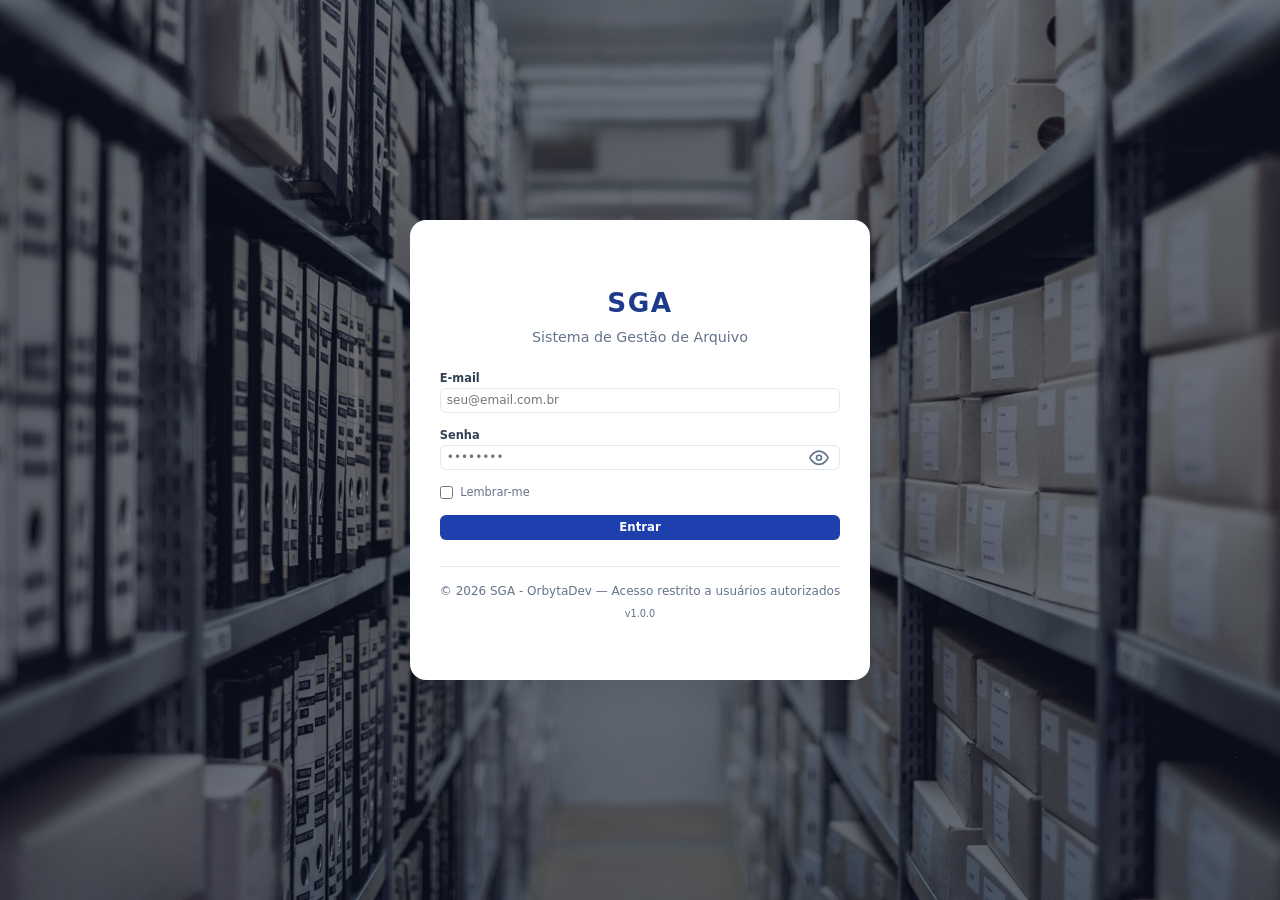
<file: index.html>
<!DOCTYPE html>
<html lang="pt-BR">
<head>
  <meta charset="UTF-8">
  <meta name="viewport" content="width=device-width, initial-scale=1.0">
  <meta name="description" content="SGA - Sistema de Gestão de Arquivo - Acesso restrito">
  <meta http-equiv="Content-Security-Policy" content="default-src 'self'; script-src 'self'; style-src 'self' 'unsafe-inline'; img-src 'self' data:; font-src 'self'; connect-src 'self' https://*.supabase.co; object-src 'none'; base-uri 'self'; form-action 'self'">
  <title>SGA | Login</title>
  <link rel="stylesheet" href="assets/css/styles.css?v=20261106.4">
</head>
<body class="login-page">

  <main class="login-container" role="main">
    <div class="login-card">

      <header class="login-header">
        <h1>SGA</h1>
        <p>Sistema de Gestão de Arquivo</p>
      </header>

      <form id="form-login" class="login-form" novalidate>
        <div class="form-group">
          <label for="login-email">E-mail</label>
          <input
            type="email"
            id="login-email"
            name="email"
            placeholder="seu@email.com.br"
            autocomplete="email"
            required
            maxlength="120"
          >
          <span class="field-error" id="error-email" role="alert"></span>
        </div>

        <div class="form-group">
          <label for="login-password">Senha</label>
          <div class="input-password">
            <input
              type="password"
              id="login-password"
              name="password"
              placeholder="••••••••"
              autocomplete="current-password"
              required
              minlength="6"
              maxlength="72"
            >
            <button type="button" class="btn-eye" id="btn-toggle-pass" aria-label="Mostrar senha" tabindex="-1">
              <svg class="eye-open" viewBox="0 0 24 24" fill="none" stroke="currentColor" stroke-width="2">
                <path d="M1 12s4-8 11-8 11 8 11 8-4 8-11 8S1 12 1 12z"/>
                <circle cx="12" cy="12" r="3"/>
              </svg>
              <svg class="eye-closed" viewBox="0 0 24 24" fill="none" stroke="currentColor" stroke-width="2" style="display:none">
                <path d="M17.94 17.94A10.07 10.07 0 0 1 12 20c-7 0-11-8-11-8a18.45 18.45 0 0 1 5.06-5.94M9.9 4.24A9.12 9.12 0 0 1 12 4c7 0 11 8 11 8a18.5 18.5 0 0 1-2.16 3.19m-6.72-1.07a3 3 0 1 1-4.24-4.24"/>
                <line x1="1" y1="1" x2="23" y2="23"/>
              </svg>
            </button>
          </div>
          <span class="field-error" id="error-password" role="alert"></span>
        </div>

        <div class="form-group">
          <label class="checkbox-label">
            <input type="checkbox" id="login-remember">
            <span>Lembrar-me</span>
          </label>
        </div>

        <button type="submit" class="btn btn-primary btn-block" id="btn-login">
          <span class="btn-label">Entrar</span>
          <span class="btn-spinner" aria-hidden="true"></span>
        </button>

        <div class="login-alert" id="login-alert" role="alert" hidden></div>
      </form>

      <footer class="login-footer">
        <p>&copy; 2026 SGA - OrbytaDev &mdash; Acesso restrito a usuários autorizados</p>
        <p class="login-versao">v1.0.0</p>
      </footer>

    </div>
  </main>

  <script src="assets/js/config.js?v=20261106.4"></script>
  <script src="assets/js/api.js?v=20261106.4"></script>
  <script src="assets/js/app.js?v=20261106.4"></script>
</body>
</html>
</file>
<file: assets/css/styles.css>
/* ============================================================
   SGA - Sistema de Gestão de Arquivo
   Stylesheet principal (CSS3 moderno: Grid, Flexbox, variáveis)
   ============================================================ */

/* ---------- Variáveis ---------- */
:root {
  --primary: #1e40af;
  --primary-dark: #1e3a8a;
  --primary-light: #3b82f6;
  --sidebar-bg: #0f172a;
  --sidebar-hover: #1e293b;
  --sidebar-active: #1e40af;
  --accent: #0ea5e9;
  --success: #16a34a;
  --success-bg: #dcfce7;
  --warning: #d97706;
  --warning-bg: #fef3c7;
  --danger: #dc2626;
  --danger-bg: #fee2e2;
  --info-bg: #dbeafe;
  --bg: #f1f5f9;
  --card: #ffffff;
  --text: #0f172a;
  --text-muted: #64748b;
  --border: #e2e8f0;
  --radius: 10px;
  --radius-sm: 6px;
  --shadow: 0 1px 3px rgba(15, 23, 42, .08), 0 4px 12px rgba(15, 23, 42, .05);
  --shadow-lg: 0 10px 30px rgba(15, 23, 42, .12);
  --sidebar-w: 260px;
  --topbar-h: 64px;
  --font: 'Segoe UI', system-ui, -apple-system, Roboto, 'Helvetica Neue', Arial, sans-serif;
  --transition: .22s ease;
}

/* ---------- Reset ---------- */
*, *::before, *::after { box-sizing: border-box; margin: 0; padding: 0; }

html { font-size: 15px; scroll-behavior: smooth; }

body {
  font-family: var(--font);
  background: var(--bg);
  color: var(--text);
  line-height: 1.55;
  min-height: 100vh;
  -webkit-font-smoothing: antialiased;
}

img, svg { display: block; max-width: 100%; }
button { font-family: inherit; cursor: pointer; }
/* Padrão do sistema (mesma fonte dos campos da barra de Pesquisa) */
input, select, textarea { font-family: inherit; font-size: .8rem; }
a { color: var(--primary); }

/* ============================================================
   TELA DE LOGIN
   ============================================================ */
.login-page {
  min-height: 100vh;
  display: grid;
  place-items: center;
  padding: 1.5rem;
  /* Fundo da tela de login: a foto (assets/img/tela_principal.jpg)
     cobrindo a tela, com uma camada semi-transparente do azul escuro
     por cima (efeito de transparencia que mantem o card legivel) e
     a cor solida por baixo, caso a imagem nao carregue. */
  background:
    linear-gradient(rgba(15, 23, 42, .55), rgba(15, 23, 42, .55)),
    url('../img/tela_principal.jpg') center / cover no-repeat,
    #0f172a;
}

.login-card {
  width: 100%;
  max-width: 480px;
  /* Card quadrado: altura = largura; min-height evita corte de
     conteudo (alerta de erro) - nesse caso cresce um pouco. */
  aspect-ratio: 1 / 1;
  min-height: fit-content;
  display: flex;
  flex-direction: column;
  justify-content: center;
  background: var(--card);
  border-radius: 16px;
  box-shadow: var(--shadow-lg);
  padding: 2rem 2rem 1.75rem;
  animation: fadeUp .5s ease both;
}

.login-header { text-align: center; margin-bottom: 1.5rem; }

.login-header h1 {
  font-size: 1.75rem;
  letter-spacing: .06em;
  color: var(--primary-dark);
}

.login-header p { color: var(--text-muted); font-size: .95rem; margin-top: .15rem; }

.login-form { display: flex; flex-direction: column; gap: 1rem; }

.login-alert {
  background: var(--danger-bg);
  color: var(--danger);
  border: 1px solid #fecaca;
  border-radius: var(--radius-sm);
  padding: .7rem .9rem;
  font-size: .9rem;
  animation: shake .35s ease;
}

.login-footer {
  text-align: center;
  margin-top: 1.75rem;
  padding-top: 1rem;
  border-top: 1px solid var(--border);
  color: var(--text-muted);
  font-size: .8rem;
}

/* Versão do sistema: linha própria abaixo do texto do rodapé,
   centralizada e em fonte menor que ele. */
.login-footer .login-versao {
  margin-top: .3rem;
  font-size: .65rem;
}

.input-password { position: relative; }
.input-password input { width: 100%; padding-right: 2.75rem; }

.btn-eye {
  position: absolute;
  right: .4rem; top: 50%;
  transform: translateY(-50%);
  background: none; border: none;
  color: var(--text-muted);
  padding: .35rem;
  border-radius: var(--radius-sm);
}
.btn-eye:hover { color: var(--primary); background: var(--bg); }
.btn-eye svg { width: 20px; height: 20px; }

/* ============================================================
   FORMULÁRIOS — campos padronizados em TODO o sistema, na
   medida da barra de Pesquisa: rótulo .76rem, campo .8rem com
   padding .3rem .4rem e gap .15rem entre rótulo e campo.
   ============================================================ */
.form-group { display: flex; flex-direction: column; gap: .15rem; }

.form-group label {
  font-size: .76rem;
  line-height: 1.3;
  font-weight: 600;
  color: #334155;
}

.form-group input,
.form-group select,
.form-group textarea {
  width: 100%;
  padding: .3rem .4rem;
  font-size: .8rem;
  border: 1.5px solid var(--border);
  border-radius: var(--radius-sm);
  background: #fff;
  color: var(--text);
  transition: border-color var(--transition), box-shadow var(--transition);
}

.form-group input:focus,
.form-group select:focus,
.form-group textarea:focus {
  outline: none;
  border-color: var(--primary-light);
  box-shadow: 0 0 0 3px rgba(59, 130, 246, .18);
}

.form-group input.invalid,
.form-group select.invalid,
.form-group textarea.invalid {
  border-color: var(--danger);
}

.form-group textarea { resize: vertical; min-height: 44px; }

.field-error {
  font-size: .78rem;
  color: var(--danger);
  min-height: 1em;
}

/* Erro vazio nao ocupa linha - campos mais compactos (telas 14") */
.field-error:empty { display: none; }

/* Documento: caixa alocada automaticamente a partir da sala */
.caixa-alloc {
  display: block;
  font-size: .76rem;
  color: var(--text-muted);
  min-height: 1em;
  padding-top: .2rem;
}

.checkbox-label {
  display: flex !important;
  align-items: center;
  gap: .5rem;
  font-weight: 500 !important;
  font-size: .76rem !important;
  color: var(--text-muted) !important;
  cursor: pointer;
}
.checkbox-label input { width: auto !important; accent-color: var(--primary); }

.form-grid {
  display: grid;
  grid-template-columns: repeat(2, 1fr);
  gap: .85rem 1.1rem;
}
.form-grid .span-2 { grid-column: span 2; }

/* Cadastro de documento em 3 colunas: todos os campos cabem em
   telas de 14" (1366x768) sem rolagem. span-2 vira linha cheia. */
.form-grid-3 { grid-template-columns: repeat(3, 1fr); }
.form-grid-3 .span-2 { grid-column: 1 / -1; }

.form-stack { display: flex; flex-direction: column; gap: .9rem; }

.form-actions {
  display: flex;
  gap: .75rem;
  align-items: center;
  flex-wrap: wrap;
  margin-top: .25rem;
}

.filters-row {
  display: grid;
  grid-template-columns: repeat(auto-fit, minmax(180px, 1fr));
  gap: 1rem;
  align-items: end;
}
.filters-row .form-actions { grid-column: 1 / -1; margin-top: 0; }

/* ============================================================
   BOTÕES
   ============================================================ */
.btn {
  display: inline-flex;
  align-items: center;
  justify-content: center;
  gap: .5rem;
  padding: .32rem .75rem;
  border: 1.5px solid transparent;
  border-radius: var(--radius-sm);
  font-size: .78rem;
  font-weight: 600;
  transition: all var(--transition);
  position: relative;
  text-decoration: none;
}

.btn:disabled { opacity: .55; cursor: not-allowed; }

.btn-primary {
  background: var(--primary);
  color: #fff;
}
.btn-primary:hover:not(:disabled) { background: var(--primary-dark); transform: translateY(-1px); }

.btn-ghost {
  background: transparent;
  color: var(--text-muted);
  border-color: var(--border);
}
.btn-ghost:hover:not(:disabled) { background: var(--bg); color: var(--text); }

.btn-danger { background: var(--danger); color: #fff; }
.btn-danger:hover:not(:disabled) { background: #b91c1c; }

.btn-success { background: var(--success); color: #fff; }
.btn-success:hover:not(:disabled) { background: #15803d; }

.btn-sm { padding: .32rem .75rem; font-size: .78rem; }
/* Versão miúda: botão de ação da lista (Emprestar) */
.btn-mini { padding: .18rem .55rem; font-size: .7rem; line-height: 1.3; }
.btn-block { width: 100%; }

/* Spinner do botão */
.btn .btn-spinner {
  display: none;
  width: 16px; height: 16px;
  border: 2px solid rgba(255,255,255,.4);
  border-top-color: #fff;
  border-radius: 50%;
  animation: spin .7s linear infinite;
}
.btn.loading .btn-spinner { display: inline-block; }
.btn.loading .btn-label { opacity: .7; }

/* ============================================================
   LAYOUT DO APP (sidebar + conteúdo)
   ============================================================ */
.app-layout {
  display: flex;
  min-height: 100vh;
}

/* ---------- Sidebar ---------- */
.sidebar {
  width: var(--sidebar-w);
  background: var(--sidebar-bg);
  color: #cbd5e1;
  display: flex;
  flex-direction: column;
  position: fixed;
  inset: 0 auto 0 0;
  z-index: 100;
  transition: transform var(--transition);
}

.sidebar-header {
  display: flex;
  align-items: center;
  gap: .75rem;
  padding: 1.25rem 1.25rem;
  border-bottom: 1px solid rgba(255,255,255,.07);
}

.sidebar-logo {
  width: 40px; height: 40px;
  color: var(--accent);
  background: rgba(14,165,233,.12);
  border-radius: 10px;
  padding: 7px;
  flex-shrink: 0;
}

.sidebar-header strong {
  display: block;
  color: #fff;
  font-size: 1.1rem;
  letter-spacing: .05em;
}
.sidebar-header span { font-size: .72rem; color: #94a3b8; }

.sidebar-close {
  display: none;
  margin-left: auto;
  background: none;
  border: none;
  color: #94a3b8;
  font-size: 1.6rem;
  line-height: 1;
  padding: .1rem .4rem;
}
.sidebar-close:hover { color: #fff; }

.sidebar-nav {
  flex: 1;
  padding: 1rem .75rem;
  display: flex;
  flex-direction: column;
  gap: .25rem;
  overflow-y: auto;
}

.nav-item {
  display: flex;
  align-items: center;
  gap: .75rem;
  width: 100%;
  padding: .75rem .9rem;
  background: none;
  border: none;
  border-radius: var(--radius-sm);
  color: #cbd5e1;
  font-size: .93rem;
  font-weight: 500;
  text-align: left;
  transition: all var(--transition);
}

.nav-item svg { width: 20px; height: 20px; flex-shrink: 0; }

.nav-item:hover { background: var(--sidebar-hover); color: #fff; }

.nav-item.active {
  background: var(--sidebar-active);
  color: #fff;
  box-shadow: 0 2px 8px rgba(30, 64, 175, .45);
}

.sidebar-footer {
  padding: 1rem .75rem;
  border-top: 1px solid rgba(255,255,255,.07);
  display: flex;
  flex-direction: column;
  gap: .5rem;
}

.user-info {
  display: flex;
  align-items: center;
  gap: .7rem;
  padding: .4rem .55rem;
}

.user-avatar {
  width: 36px; height: 36px;
  background: var(--primary);
  color: #fff;
  border-radius: 50%;
  display: grid;
  place-items: center;
  font-weight: 700;
  font-size: .9rem;
  flex-shrink: 0;
}

.user-details { overflow: hidden; }
.user-details strong {
  display: block;
  color: #fff;
  font-size: .85rem;
  white-space: nowrap;
  overflow: hidden;
  text-overflow: ellipsis;
}
.user-details span { font-size: .72rem; color: #94a3b8; text-transform: capitalize; }

.nav-logout { color: #f87171; }
.nav-logout:hover { background: rgba(220, 38, 38, .15); color: #fca5a5; }

.sidebar-overlay {
  display: none;
  position: fixed;
  inset: 0;
  background: rgba(15, 23, 42, .55);
  z-index: 90;
  backdrop-filter: blur(2px);
}

/* ---------- Área principal ---------- */
.main-area {
  flex: 1;
  margin-left: var(--sidebar-w);
  display: flex;
  flex-direction: column;
  min-width: 0;
}

.topbar {
  height: var(--topbar-h);
  background: var(--card);
  border-bottom: 1px solid var(--border);
  display: flex;
  align-items: center;
  gap: 1rem;
  padding: 0 1.75rem;
  position: sticky;
  top: 0;
  z-index: 50;
}

.topbar h2 { font-size: 1.15rem; font-weight: 700; color: var(--text); }

.topbar-date {
  margin-left: auto;
  color: var(--text-muted);
  font-size: .87rem;
}

.btn-menu-toggle {
  display: none;
  background: none;
  border: 1px solid var(--border);
  border-radius: var(--radius-sm);
  padding: .45rem;
  color: var(--text);
}
.btn-menu-toggle svg { width: 22px; height: 22px; }

.content {
  padding: 1.15rem 1.25rem;
  flex: 1;
}

/* ---------- Seções ---------- */
.section { display: none; animation: fadeUp .35s ease both; }
.section.active { display: block; }

/* ============================================================
   MÉTRICAS (PAINEL)
   ============================================================ */
.metrics-grid {
  display: grid;
  grid-template-columns: repeat(auto-fit, minmax(230px, 1fr));
  gap: 1.25rem;
  margin-bottom: 1.5rem;
}

.metric-card {
  position: relative;
  background: #ffffff;
  border: 1px solid var(--border);
  border-radius: 16px;
  box-shadow: var(--shadow);
  padding: 1.3rem 1.4rem;
  padding-right: 6.4rem;
  display: flex;
  flex-direction: column;
  align-items: flex-start;
  gap: .85rem;
  overflow: hidden;
  transition: transform var(--transition), box-shadow var(--transition);
}
.metric-card:hover { transform: translateY(-3px); box-shadow: var(--shadow-lg); }

.metric-icon {
  width: 48px; height: 48px;
  border-radius: 13px;
  display: grid;
  place-items: center;
  flex-shrink: 0;
  padding: 11px;
}
.metric-icon svg { width: 100%; height: 100%; stroke-width: 1.8; }

.metric-primary .metric-icon { background: var(--info-bg); color: var(--primary); }
.metric-warning .metric-icon { background: var(--warning-bg); color: var(--warning); }
.metric-danger  .metric-icon { background: var(--danger-bg); color: var(--danger); }
.metric-success .metric-icon { background: var(--success-bg); color: var(--success); }

.metric-body { display: flex; flex-direction: column; min-width: 0; }

/* Número: grande, alinhado opticamente (tabular) e em tom escuro neutro */
.metric-value {
  font-size: 2rem;
  font-weight: 800;
  line-height: 1.05;
  letter-spacing: -.02em;
  font-variant-numeric: tabular-nums;
  font-feature-settings: 'tnum' 1;
  color: var(--text);
}

/* Rótulo: cinza (título neutro abaixo do número) */
.metric-label {
  margin-top: .3rem;
  font-size: .88rem;
  font-weight: 500;
  line-height: 1.3;
  letter-spacing: .01em;
  color: var(--text-muted);
}

/* Anel de progresso à direita do card (modelo do usuário) */
.metric-ring {
  position: absolute;
  right: 1.25rem;
  top: 50%;
  transform: translateY(-50%);
  width: 66px;
  height: 66px;
}
.metric-ring[hidden] { display: none; }
.metric-ring svg {
  width: 100%;
  height: 100%;
  transform: rotate(-90deg);
}
.metric-ring circle {
  fill: none;
  stroke-width: 7;
}
.metric-ring-prog {
  stroke-linecap: round;
  transition: stroke-dasharray .6s ease;
}
.metric-ring-valor {
  position: absolute;
  inset: 0;
  display: grid;
  place-items: center;
  font-size: .8rem;
  font-weight: 700;
  color: var(--text);
  font-variant-numeric: tabular-nums;
}

.metric-primary .metric-ring-prog    { stroke: var(--primary); }
.metric-primary .metric-ring-trilha  { stroke: var(--info-bg); }
.metric-warning .metric-ring-prog    { stroke: var(--warning); }
.metric-warning .metric-ring-trilha  { stroke: var(--warning-bg); }
.metric-danger  .metric-ring-prog    { stroke: var(--danger); }
.metric-danger  .metric-ring-trilha  { stroke: var(--danger-bg); }
.metric-success .metric-ring-prog    { stroke: var(--success); }
.metric-success .metric-ring-trilha  { stroke: var(--success-bg); }

/* ============================================================
   PAINÉIS / CARDS
   ============================================================ */
.panel {
  background: var(--card);
  border-radius: var(--radius);
  box-shadow: var(--shadow);
  margin-bottom: 1.5rem;
  overflow: hidden;
}

.panel-header {
  display: flex;
  align-items: center;
  justify-content: space-between;
  gap: 1rem;
  padding: 1rem 1.4rem;
  border-bottom: 1px solid var(--border);
  flex-wrap: wrap;
}

.panel-header h3 { font-size: 1rem; font-weight: 700; color: var(--text); }

.panel-body { padding: 1.4rem; }

.grid-2col {
  display: grid;
  grid-template-columns: repeat(auto-fit, minmax(340px, 1fr));
  gap: 0 1.5rem;
}

/* ============================================================
   PAINEL — ocupa a tela inteira SEM barra de rolagem:
   a seção vira coluna flex com altura FECHADA (viewport −
   topbar − padding do .content) e a linha dos gráficos estica
   (flex: 1) até o fim da tela. Os margin-bottom dos blocos viram
   GAP para a soma fechar exatamente no pé da tela.
   ============================================================ */
#section-painel.active {
  display: flex;
  flex-direction: column;
  gap: .6rem;
  height: calc(100vh - var(--topbar-h) - 2.3rem);
  min-height: 430px;
  overflow: hidden;
}
#section-painel .metrics-grid { margin-bottom: 0; gap: 1rem; flex: 0 0 auto; }
#section-painel .metric-card { padding: 1.05rem 1.2rem; padding-right: 6.2rem; gap: .8rem; }
#section-painel .metric-value { font-size: 1.75rem; }
#section-painel .metric-icon { width: 48px; height: 48px; padding: 11px; border-radius: 13px; }
#section-painel .mapa-painel { margin-bottom: 0; flex: 0 0 auto; }
#section-painel .grid-graficos { flex: 1 1 auto; min-height: 0; margin-bottom: 0; }
#section-painel .panel { margin-bottom: 1rem; }
/* Mesmo formato da barra da Pesquisa (#section-pesquisa .panel-header):
   altura, fonte do título e padding idênticos. */
#section-painel .panel-header { padding: .5rem .9rem; }
#section-painel .panel-header h3 { font-size: .86rem; }
#section-painel .panel-body { padding: .9rem 1rem 1rem; }
#section-painel .data-table { font-size: .85rem; }
#section-painel .data-table th { padding: .5rem .75rem; }
#section-painel .data-table td { padding: .5rem .75rem; }

/*    ============================================================
   GRÁFICOS DO PAINEL (SVG puro, sem biblioteca)
   - .grid-graficos: velocímetro (largura fixa) + linhas (1fr);
   - o SVG escala pela largura do painel (viewBox no JS);
   - os DOIS cards fecham com a MESMA ALTURA: o card é flex e o
     corpo cresce/centraliza o conteúdo, enquanto o gráfico de
     linhas usa a ALTURA REAL do corpo no viewBox (H = client
     height − padding; sem medida, cai no padrão 240).
   ============================================================ */
.grid-graficos {
  display: grid;
  grid-template-columns: minmax(240px, 300px) 1fr;
  gap: 1.25rem;
  align-items: stretch;
  margin-bottom: 1.25rem;
}
.grid-graficos .panel {
  display: flex;
  flex-direction: column;
}
/* O #section-painel dá margin-bottom: 1rem aos .panel; dentro do
   grid isso sobraria uma faixa vazia embaixo dos dois cards. */
#section-painel .grid-graficos .panel { margin-bottom: 0; }
.grid-graficos .panel-body {
  flex: 1;
  display: flex;
  flex-direction: column;
  justify-content: center;
  min-height: 0;
}
/* Títulos dos dois cartões de gráfico (velocímetro + colunas) sem
   a linha cinza do .panel-header: o rótulo que separa o título do
   corpo polui aqui, onde já há a legenda própria. Mesmo padrão de
   .mapa-painel, abaixo. Nos demais painéis a linha continua. */
.grid-graficos .panel-header { border-bottom: none; }
@media (max-width: 900px) {
  .grid-graficos { grid-template-columns: 1fr; }
}

.grafico-legenda {
  display: flex;
  flex-wrap: wrap;
  gap: 1rem;
  font-size: .8rem;
  color: var(--text-muted);
}
.grafico-chave {
  width: 12px;
  height: 12px;
  border-radius: 50%;
  display: inline-block;
}
.grafico-chave.k-novos { background: #22c55e; }
.grafico-chave.k-paradescarte { background: var(--danger); }
.grafico-chave.k-atrasados { background: var(--primary); }

/* Gráfico de linhas (estilo referência) ---------------------- */
.grafico-svg { width: 100%; height: auto; display: block; }
/* Grade discreta: só linhas horizontais, sem eixo de base */
.grafico-grade { stroke: #eef1f6; stroke-width: 1; }
.grafico-eixo-y {
  font-size: 10.5px;
  fill: #94a3b8;
  font-family: var(--font);
  font-variant-numeric: tabular-nums;
}
.grafico-eixo-x {
  font-size: 11px;
  fill: var(--text-muted);
  font-family: var(--font);
}
/* Último dia destacado (hoje), como na referência */
.grafico-eixo-x.atual { fill: var(--primary); font-weight: 700; }

/* Traço fino com ponta redonda + brilho colorido embaixo. Com 365
   pontos no eixo (1 dia ~= 2px) um traço grosso virava uma faixa:
   2,5px devolve a leitura de linha e ainda separa as 3 séries. */
.grafico-linha {
  fill: none;
  stroke-width: 2.5;
  stroke-linecap: round;
  stroke-linejoin: round;
}
.grafico-linha.c-novos {
  stroke: #22c55e;
  filter: drop-shadow(0 2px 3px rgba(34, 197, 94, .35));
}
/* Para descarte: prazo de guarda vencido (vermelho do card) */
.grafico-linha.c-paradescarte {
  stroke: var(--danger);
  filter: drop-shadow(0 2px 3px rgba(220, 38, 38, .3));
}
/* Empréstimos atrasados: azul do destaque do eixo (var(--primary)) */
.grafico-linha.c-atrasados {
  stroke: var(--primary);
  filter: drop-shadow(0 2px 3px rgba(30, 64, 175, .3));
}
/* Retângulo invisível de hit-area (1 por dia): só para o tooltip */
.grafico-ponto { fill: transparent; stroke: none; }

/* Velocímetro ------------------------------------------------ */
.velo-svg {
  width: 100%;
  height: auto;
  max-width: 300px;
  margin: 0 auto;
  display: block;
}
.velo-agulha {
  /* Rotação em torno do centro do arco (transform-origin vem no
     style inline, em unidades do viewBox). */
  transform-box: view-box;
  transition: transform .8s cubic-bezier(.22, 1, .36, 1);
  filter: drop-shadow(0 1px 1.5px rgba(15, 23, 42, .28));
}
.velo-valor {
  font-size: 34px;
  font-weight: 700;
  fill: var(--text);
  font-family: var(--font);
  letter-spacing: -.02em;
  font-variant-numeric: tabular-nums;
}
.velo-valor .velo-simbolo {
  font-size: 18px;
  font-weight: 600;
  fill: var(--text-muted);
  letter-spacing: 0;
}
.velo-legenda {
  font-size: 10.5px;
  font-weight: 600;
  letter-spacing: .08em;
  fill: var(--text-muted);
  font-family: var(--font);
}
.velo-mini {
  font-size: 10px;
  fill: var(--text-muted);
  font-family: var(--font);
}
.velo-resumo {
  margin-top: .5rem;
  text-align: center;
  font-size: .85rem;
  color: var(--text-muted);
}
.velo-resumo strong {
  font-size: 1rem;
  color: var(--text);
  font-variant-numeric: tabular-nums;
}

/* ============================================================
   MAPA DO ARQUIVO (PAINEL) — select de sala; ao escolher, o
   mapa abre num pop-up em tela cheia (.mapa-popup):
   - topo: nome da sala + legenda + botão fechar;
   - .mapa-frame ocupa toda a área (a "sala" na tela inteira) e
       NÃO tem barra de rolagem: o JS reduz a planta (scale) até
       os itens preencherem a área branca;
   - a planta é um GRID ÚNICO da sala: um QUADRADO por ESTANTE
       (rótulo com a descrição da estante na extremidade de FORA
       do quadrado) e, dentro do quadrado, a grade uniforme de
       todas as caixas da estante — só a cor: verde = vazia (0%),
       amarela = parcial, cinza = cheia, vermelha = cheia com
       TODAS as pastas p/ descarte; caixa com ALGUMA pasta p/
        descarte (parcial ou cheia) leva o ✓ vermelho no centro;
        o CLIQUE na caixa abre o modal com as pastas/documentos e
        o status de cada um; a descrição da caixa aparece no
        tooltip do mouse.
   ============================================================ */

/* O mapa abre em pop-up em tela cheia, então no Painel esse painel
   fica só com o cabeçalho (título + filtro de sala): sem linha
   divisória embaixo e sem corpo vazio ocupando espaço. */
.mapa-painel { margin-bottom: 1rem; }
.mapa-painel .panel-header { border-bottom: none; }

.mapa-filtro {
  display: flex;
  align-items: center;
  gap: .5rem;
  flex-wrap: wrap;
}
/* Rótulo e select no MESMO tamanho dos campos da barra de Pesquisa
   (#section-pesquisa .form-group label / input/select). */
.mapa-filtro label {
  font-size: .76rem;
  font-weight: 600;
  color: #334155;
}
.mapa-filtro select {
  min-width: 240px;
  padding: .3rem .4rem;
  border: 1.5px solid var(--border);
  border-radius: var(--radius-sm);
  background: #fff;
  color: var(--text);
  font: inherit;
  font-size: .8rem;
  transition: border-color var(--transition), box-shadow var(--transition);
}
.mapa-filtro select:focus {
  outline: none;
  border-color: var(--primary-light);
  box-shadow: 0 0 0 3px rgba(59, 130, 246, .18);
}

.mapa-legenda {
  display: flex;
  gap: 1.1rem;
  flex-wrap: wrap;
  margin-bottom: .9rem;
  font-size: .8rem;
  color: var(--text-muted);
}
.legenda-item { display: inline-flex; align-items: center; gap: .45rem; }
.mapa-legenda .mapa-quad {
  width: 15px;
  height: 15px;
  font-size: 0;
  box-shadow: none;
  cursor: default;   /* só a caixa da planta é clicável */
}
/* O ✓ da legenda é menor que o das caixas (swatch de 15px). */
.mapa-legenda .mapa-quad.tem-descarte::after { font-size: 11px; }

/* Pop-up em tela cheia ------------------------------------- */
.mapa-popup[hidden] { display: none; }
.mapa-popup {
  position: fixed;
  inset: 0;
  z-index: 300;
  background: rgba(15, 23, 42, .88);
  display: flex;
  flex-direction: column;
  gap: .5rem;
  padding: .7rem .9rem;
  overflow: hidden;          /* sem barra de rolagem vertical */
  animation: fadeIn .2s ease;
}
.mapa-popup-topo {
  display: flex;
  align-items: center;
  gap: 1.2rem;
  flex-wrap: wrap;
}
.mapa-popup-nome {
  font-size: .88rem;
  font-weight: 700;
  letter-spacing: .06em;
  text-transform: uppercase;
  color: #fff;
}
.mapa-popup-topo .mapa-legenda { margin: 0; color: #cbd5e1; }
/* Dica de arrasto (escondida quando a sala não tem grade gravada) */
.mapa-dica {
  display: inline-flex;
  align-items: center;
  padding: .2rem .6rem;
  border: 1px dashed rgba(255, 255, 255, .5);
  border-radius: 999px;
  font-size: .74rem;
  color: #fde68a;
}
.mapa-dica[hidden] { display: none; }
.mapa-popup-fechar {
  margin-left: auto;
  padding: .35rem .85rem;
  border: 1px solid rgba(255, 255, 255, .4);
  border-radius: var(--radius-sm);
  background: rgba(255, 255, 255, .12);
  color: #fff;
  font: inherit;
  font-size: .84rem;
  cursor: pointer;
}
.mapa-popup-fechar:hover { background: #fff; color: var(--text); }
.mapa-popup-corpo {
  flex: 1;
  min-height: 0;             /* participa do cálculo de altura da tela */
  display: flex;
}
.mapa-popup .mapa-resumo { color: #e2e8f0; margin-top: .1rem; }

.mapa-frame {
  flex: 1;
  min-height: 0;
  border: 2px dashed rgba(255, 255, 255, .45);
  border-radius: 14px;
  background: #f8fafc;
  display: flex;
  align-items: center;
  justify-content: center;
  overflow: hidden;          /* o mapa é reduzido para caber, sem scroll */
}

.mapa-estantes {
  display: flex;
  flex-direction: column;
  gap: 1.2rem;
  width: 100%;               /* modo texto (carregando/erro) ocupa a sala inteira */
}
/* Planta: os quadrados das estantes distribuídos por TODA a
   tela branca; nº de colunas, lado dos quadrados e tamanho das
   caixas são definidos pelo JS em encaixaMapa() (modo "preenche
   a tela"); quando não cabe, volta ao tamanho natural e o JS
   reduz (scale) o conjunto, sem rolagem */
.mapa-estantes.planta {
  display: grid;
  grid-auto-rows: max-content;
  flex: 0 0 auto;            /* não encolhe no flex: a medida fica fiel */
}
.mapa-estantes .empty-state { width: 100%; }

/* LINHAS E COLUNAS DA SALA: casa vazia da grade (a linha x coluna
   gravada no cadastro da sala) desenhada só com um traço cinza
   claro. É o que revela a estrutura da sala real nos vãos onde não
   há estante — antes eles eram simplesmente fundo vazio.

   O seletor é .mapa-popup .mapa-casa DE PROPÓSITO: o traço pertence
   só à planta do pop-up em tela cheia, nunca à tela do painel. Se
   algum dia a grade também existir no painel, este traço não
   aparece lá sem uma decisão nova. O lado acompanha o quadrado da
   estante; onde o mapa não preenche a tela (modo escala) cai no
   mínimo para a casa não achatar a coluna. */
.mapa-popup .mapa-casa {
  min-width: var(--mapa-est-lado, 110px);
  min-height: var(--mapa-est-lado, 110px);
  border: 1px solid #d9dee3;
  border-radius: 4px;
  pointer-events: auto;
}

/* Bloco da estante: rótulo FORA (em cima) do quadrado */
.mapa-est {
  display: flex;
  flex-direction: column;
  align-items: center;
  gap: .45rem;
}
.mapa-est-rotulo {
  max-width: 240px;
  padding: .14rem .8rem;
  border-radius: 999px;
  background: #0f172a;
  color: #fff;
  font-size: .66rem;
  font-weight: 700;
  letter-spacing: .06em;
  text-transform: uppercase;
  white-space: nowrap;
  overflow: hidden;
  text-overflow: ellipsis;
  box-shadow: 0 2px 5px rgba(15, 23, 42, .3);
}

/* O QUADRADO da estante (a estante inteira, com as caixas
   dentro); o lado é fixado pelo JS quando o mapa preenche a tela */
.mapa-est-quadrado {
  display: flex;
  align-items: center;
  justify-content: center;
  width: var(--mapa-est-lado, auto);
  height: var(--mapa-est-lado, auto);
  padding: .55rem;
  background: #fff;
  border: 2px solid #94a3b8;
  border-radius: 10px;
  box-shadow: 0 1px 3px rgba(15, 23, 42, .08);
}

/* ARRASTAR estante (mouse) para outra casa da grade da mesma sala.
   O bloco só recebe [data-est] quando a sala tem grade gravada
   (desenharMapa), então fora daí não há cursor de mão nem arrasto.
   Enquanto leva, o bloco fica translúcido; a casa sob o mouse fica
   com o contorno tracejado azul (.mapa-alvo, casa vazia ou ocupada). */
.mapa-estantes .mapa-est[data-est] { cursor: grab; }
.mapa-estantes .mapa-est[data-est]:active { cursor: grabbing; }
.mapa-estantes .mapa-est.arrastando {
  opacity: .4;
  filter: grayscale(.2);
}
.mapa-popup .mapa-alvo {
  outline: 3px dashed var(--primary-light);
  outline-offset: -3px;
  background: rgba(59, 130, 246, .14);
  border-radius: 10px;
}

/* Grade uniforme das caixas dentro da estante (colunas via JS) */
.mapa-est-grade {
  display: grid;
  grid-auto-rows: max-content;
  gap: .3rem;
}
.mapa-est-vazia {
  font-size: .68rem;
  font-style: italic;
  color: var(--text-muted);
}

.mapa-quad {
  width: var(--mapa-quad-lado, 26px);
  height: var(--mapa-quad-lado, 26px);
  border-radius: 5px;
  box-shadow: inset 0 0 0 1px rgba(15, 23, 42, .08);
  cursor: pointer;
  transition: transform .12s ease, box-shadow .12s ease;
}
.mapa-quad:hover {
  transform: scale(1.2);
  box-shadow: 0 0 0 2px #fff, 0 2px 6px rgba(15, 23, 42, .3);
  position: relative;
  z-index: 1;
}
.mapa-quad.vazio   { background: #22c55e; }
.mapa-quad.parcial { background: #facc15; }   /* amarela */
.mapa-quad.cheia   { background: #94a3b8; }   /* cinza claro */
/* Caixa CHEIA cujas pastas JÁ são todas para descarte: vermelha.
   Não leva a marca ✓ — a cor já é o sinal. */
.mapa-quad.descarte { background: #dc2626; }
/* Caixa cheia com pastas ATIVAS e para descarte: MESMO cinza da
   cheia — o sinal é o ✓ vermelho (.tem-descarte), não a cor. */
.mapa-quad.misto {
  background: #94a3b8;
}
/* Marca de confirmação: caixa com ALGUMA pasta para descarte
   (não todas) ganha o ✓ vermelho centralizado; halo branco p/
   continuar legível sobre a amarela e o cinza. */
.mapa-quad.tem-descarte { position: relative; }
.mapa-quad.tem-descarte::after {
  content: '\2713';
  position: absolute;
  inset: 0;
  display: flex;
  align-items: center;
  justify-content: center;
  font-size: calc(var(--mapa-quad-lado, 26px) * .62);
  font-weight: 900;
  line-height: 1;
  color: #dc2626;
  text-shadow: 0 0 2px #fff, 0 0 2px #fff, 0 0 3px #fff;
  pointer-events: none;
}

.mapa-resumo {
  margin-top: .85rem;
  text-align: center;
  font-size: .83rem;
  color: var(--text-muted);
}
.mapa-resumo[hidden] { display: none; }

@media (max-width: 560px) {
  .mapa-quad { width: var(--mapa-quad-lado, 20px); height: var(--mapa-quad-lado, 20px); }
  .mapa-popup { padding: .5rem; }
  .mapa-popup-topo { gap: .6rem; }
  .mapa-filtro { width: 100%; }
  .mapa-filtro select { min-width: 0; width: 100%; }
}

/* ============================================================
   ABA "GERAR SALA DE ARQUIVO" — resumo ao lado do botão
   Calcular (quantidades que serão geradas / o que foi criado).
   ============================================================ */
.gerar-resumo {
  margin: 0;
  font-size: .82rem;
  color: var(--text-muted);
}

/* ============================================================
   ABA "EDITAR ARQUIVO" — sem barra de rolagem vertical (14")
   Seleciona uma sala, edita os dados dela e administra a árvore
   estante > prateleira > caixa (incluir / remover / transferir).
   Faixas compactas: título da seção + botão na direita.
   ============================================================ */
#tab-local .panel { margin-bottom: .45rem; }

/* Título acima do conteúdo, faixa compacta (sem linha cinza) */
#tab-local .panel-header {
  padding: .32rem .9rem;
  border-bottom: none;
}
#tab-local .panel-header h3 {
  font-size: .84rem;
  line-height: 1.25;
}
#tab-local .panel-body { padding: .4rem .9rem .5rem; }

/* Grade dos campos da sala: cabe numa linha de 14" */
#tab-local .form-grid {
  grid-template-columns: repeat(auto-fit, minmax(140px, 1fr));
  gap: .4rem .7rem;
}
#tab-local .form-actions { margin-top: .5rem; }

/* Aviso de regra (grade pequena demais, limite atingido, etc.) */
.ed-aviso {
  margin: .5rem 0 0;
  padding: .4rem .6rem;
  border-left: 3px solid var(--warning);
  background: var(--warning-bg);
  color: #b45309;
  font-size: .78rem;
  border-radius: 0 6px 6px 0;
}
.ed-aviso[hidden] { display: none; }
.ed-aviso.erro {
  border-left-color: var(--danger);
  background: var(--danger-bg);
  color: var(--danger);
}

/* Pesquisa da aba Editar Arquivo: campo largo com os botões ao lado */
#tab-local .ed-busca-linha {
  display: flex;
  flex-wrap: wrap;
  align-items: flex-end;
  gap: .4rem .7rem;
}
#tab-local .ed-busca-linha .form-group { flex: 1 1 240px; }
#tab-local .ed-busca-linha .btn { flex: 0 0 auto; }
#tab-local .ed-busca-linha .btn-ghost { color: var(--text-muted); }
.ed-busca-resumo {
  font-size: .74rem;
  color: var(--text-muted);
  font-weight: 400;
}
.ed-busca-resumo[hidden] { display: none; }

/* TODOS os botões seguem o MESMO padrão de tamanho do .btn global
   (referência: "Salvar Documento" / "Limpar"). As regras que
   encolhiam os botões por seção (Cadastro, Relatórios, título de
   painel, árvore) foram removidas — só o tamanho mudou; cores e
   margens/gaps das seções continuam valendo. */
#section-cadastro .form-actions,
#section-relatorio .form-actions { margin-top: .45rem; gap: .5rem; }
#section-cadastro .filters-row,
#section-relatorio .filters-row { gap: .4rem .6rem; }
#section-cadastro .ed-busca-linha { gap: .3rem .5rem; }
#section-cadastro .table-actions { gap: .3rem; }

/* Árvore ---------------------------------------------------------------- */
.ed-estrutura { display: flex; flex-direction: column; gap: .5rem; }

.ed-estante {
  border: 1px solid var(--border);
  border-radius: 8px;
  background: #fff;
  overflow: hidden;
}
.ed-estante-topo,
.ed-prateleira-topo {
  display: flex;
  align-items: center;
  flex-wrap: wrap;
  gap: .35rem .5rem;
}
.ed-estante-topo {
  background: var(--bg);
  border-bottom: 1px solid var(--border);
  padding: .4rem .55rem;
}
.ed-nome { font-weight: 700; font-size: .86rem; }
.ed-prateleira-topo .ed-nome { font-size: .82rem; font-weight: 600; }
.ed-meta { font-size: .74rem; color: var(--text-muted); }

.ed-acoes {
  margin-left: auto;
  display: flex;
  align-items: center;
  gap: .25rem;
}

.ed-prateleiras {
  display: flex;
  flex-direction: column;
  gap: .4rem;
  padding: .45rem .55rem;
}
.ed-prateleira {
  border: 1px dashed var(--border);
  border-radius: 6px;
  padding: .35rem .45rem;
}

.ed-caixas {
  display: flex;
  flex-wrap: wrap;
  gap: .3rem;
  margin-top: .35rem;
}
.ed-caixa {
  display: inline-flex;
  align-items: center;
  gap: .3rem;
  border: 1px solid var(--border);
  border-radius: 999px;
  background: var(--bg);
  padding: .15rem .25rem .15rem .55rem;
  font-size: .77rem;
}
.ed-caixa-cod { font-weight: 600; }
.ed-caixa-cap { color: var(--text-muted); font-size: .71rem; }
/* Caixa no limite de pastas (n/cap >= 1) — destaca o contador */
.ed-caixa-cap.cheia { color: var(--danger); font-weight: 700; }
.ed-caixa .ed-acoes { margin-left: 0; gap: .15rem; }

/* Sala sem estantes ainda */
.ed-vazio-sala {
  margin: 0;
  padding: .7rem;
  border: 1px dashed var(--border);
  border-radius: 6px;
  text-align: center;
  font-size: .82rem;
  color: var(--text-muted);
}

/* Aba da seção Cadastro um pouco mais baixa (ganho vertical) */
#section-cadastro .tabs { margin-bottom: .9rem; }

/* Campo de código/posição gerado pelo sistema (somente leitura):
   fundo cinza claro, sem cursor de edição. Vale para a aba Editar
   Arquivo e também para os campos dentro dos modais de inclusão. */
.form-group input[readonly] {
  background: var(--bg);
  color: var(--text-muted);
  cursor: default;
  letter-spacing: .03em;
}

/* Formulários do modal de inclusão / transferência (campos empilhados) */
#modal-body .form-stack { display: flex; flex-direction: column; gap: .7rem; }
#modal-body .form-stack select,
#modal-body .form-stack input { width: 100%; }

/* Campos dos modais na MESMA fonte padrão do sistema (.8rem):
   sem isso eles herdavam 1rem e a lista nativa do <select>
   (pop-up de transferência) saía maior que o resto do app. */
#modal-body input,
#modal-body select,
#modal-body textarea { font-size: .8rem; }
#modal-body select option { font-size: .8rem; }

#modal-body .ed-aviso { margin-top: .2rem; }

/* Transferir caixa: pergunta "mesma sala" x "outra sala".
   O radio fica escondido e o <span> vira o chip selecionável. */
#modal-body .cx-tipo { display: flex; flex-wrap: wrap; gap: .5rem; }
#modal-body .cx-tipo-op { position: relative; flex: 1 1 190px; }
#modal-body .cx-tipo-op input {
  position: absolute;
  width: 1px;
  height: 1px;
  opacity: 0;
  pointer-events: none;
}
#modal-body .cx-tipo-op span {
  display: block;
  padding: .5rem .7rem;
  border: 1px solid var(--border);
  border-radius: var(--radius-sm);
  background: var(--card);
  color: var(--text);
  font-size: .85rem;
  text-align: center;
  cursor: pointer;
  transition: var(--transition);
}
#modal-body .cx-tipo-op input:checked + span {
  border-color: var(--primary);
  background: var(--info-bg);
  color: var(--primary-dark);
  font-weight: 600;
}
#modal-body .cx-tipo-op input:focus-visible + span {
  outline: 2px solid var(--primary-light);
  outline-offset: 2px;
}
#modal-body .cx-tipo-op input:disabled + span {
  opacity: .55;
  cursor: not-allowed;
  text-decoration: line-through;
}
/* Prévia do código que a caixa vai receber (mesma/outra sala) */
#modal-body .cx-prev {
  margin: 0;
  font-size: .8rem;
  color: var(--text-muted);
}

/* ============================================================
   TABELA DA ÁRVORE (Editar Arquivo)
   ============================================================ */
#tab-local .data-table { font-size: .84rem; }
#tab-local .data-table td { padding: .5rem .7rem; }

/* Resultados da pesquisa (section-pesquisa): fonte um pouco menor;
   protocolo e localização sempre inteiros em uma única linha */
/* Resultados: linhas suficientes para preencher a tela 14" */
#table-pesquisa { font-size: .78rem; }
#table-pesquisa th { padding: .4rem .6rem; }
#table-pesquisa td { padding: .32rem .6rem; }
/* Protocolo e localização: inteiros em uma linha em QUALQUER tabela */
td.cell-protocolo,
td.cell-local { white-space: nowrap; }

/* Telas menores (≤1100px): comprime mais para caber sem quebrar */
@media (max-width: 1100px) {
  #table-pesquisa { font-size: .75rem; }
  #table-pesquisa th,
  #table-pesquisa td { padding: .4rem .5rem; }
#table-pesquisa .table-actions { gap: .3rem; }
}

.protocol-preview {
  font-size: .85rem;
  font-weight: 700;
  color: var(--primary);
  background: var(--info-bg);
  padding: .3rem .7rem;
  border-radius: 99px;
}

.badge {
  display: inline-block;
  background: var(--info-bg);
  color: var(--primary);
  font-size: .75rem;
  font-weight: 700;
  padding: .15rem .55rem;
  border-radius: 99px;
  vertical-align: middle;
}

.rel-meta { font-size: .83rem; color: var(--text-muted); }

/* ============================================================
   TABELAS
   ============================================================ */
.table-wrap { overflow-x: auto; }

.data-table {
  width: 100%;
  border-collapse: collapse;
  font-size: .89rem;
}

.data-table th {
  text-align: left;
  padding: .7rem .9rem;
  background: #f8fafc;
  color: #475569;
  font-size: .76rem;
  font-weight: 700;
  text-transform: uppercase;
  letter-spacing: .04em;
  border-bottom: 2px solid var(--border);
  white-space: nowrap;
}

.data-table td {
  padding: .75rem .9rem;
  border-bottom: 1px solid var(--border);
  color: var(--text);
  vertical-align: middle;
}

.data-table tbody tr { transition: background var(--transition); }
.data-table tbody tr:hover { background: #f8fafc; }
.data-table tbody tr:last-child td { border-bottom: none; }

.empty-state {
  text-align: center;
  color: var(--text-muted);
  padding: 1.75rem 1rem !important;
  font-style: italic;
}

/* Status pills */
.status {
  display: inline-block;
  padding: .2rem .65rem;
  border-radius: 99px;
  font-size: .75rem;
  font-weight: 700;
  white-space: nowrap;
}
.status-disponivel  { background: var(--success-bg); color: var(--success); }
.status-emprestado  { background: var(--warning-bg); color: var(--warning); }
.status-descartavel { background: var(--info-bg); color: var(--primary); }
.status-descartado  { background: #f1f5f9; color: var(--text-muted); }
.status-ativo       { background: var(--success-bg); color: var(--success); }
.status-atrasado    { background: var(--danger-bg); color: var(--danger); }
.status-devolvido   { background: var(--info-bg); color: var(--primary); }

/* "Para descarte": prazo de guarda já vencido dentro da caixa
   (etiqueta do modal de conteúdo da caixa — não é status). */
.tag-descarte {
  display: inline-block;
  background: var(--danger-bg);
  color: var(--danger);
  font-size: .72rem;
  font-weight: 700;
  padding: .1rem .5rem;
  border-radius: 99px;
  white-space: nowrap;
}

.table-actions {
  display: flex;
  align-items: center;
  gap: .4rem;
  flex-wrap: nowrap;      /* Detalhes/Editar sempre na mesma linha */
  white-space: nowrap;
}
.table-actions .btn { flex: 0 0 auto; }

/* ============================================================
   PAGINAÇÃO (aba Pesquisa) — linhas que cabem na tela
   ============================================================ */
.pagination {
  display: flex;
  justify-content: center;
  align-items: center;
  gap: .15rem;
  flex-wrap: wrap;
  padding: .4rem .6rem;
  border-top: 1px solid var(--border);
}
.pagination[hidden] { display: none !important; }

.page-btn {
  min-width: 27px;
  height: 27px;
  padding: 0 .35rem;
  display: inline-flex;
  align-items: center;
  justify-content: center;
  border: none;
  background: none;
  border-radius: 50%;
  font-size: .8rem;
  font-weight: 600;
  color: var(--text-muted);
  transition: background var(--transition), color var(--transition), box-shadow var(--transition);
}
.page-btn:hover:not(:disabled):not(.active) { background: var(--info-bg); color: var(--primary); }
.page-btn.active {
  background: var(--primary);
  color: #fff;
  box-shadow: 0 3px 8px rgba(30, 64, 175, .35);
}
.page-btn:disabled { opacity: .35; cursor: default; }
.page-ellipsis { color: var(--text-muted); font-size: .8rem; padding: .05rem .1rem; }

/* ============================================================
   ABA PESQUISA — encaixe exato em 14" (1366x768):
   filtros + 10 documentos + paginação sem barra de rolagem.
   A aba Empréstimo usa a MESMA barra de filtros (pesquisa de
   disponíveis) e o mesmo encaixe das tabelas; a tela
   Temporalidade usa o MESMO encaixe (linhas + paginação).
   ============================================================ */
#section-pesquisa .panel,
#section-emprestimo .panel,
#section-temporalidade .panel { margin-bottom: .6rem; }
#section-pesquisa .panel:last-child,
#section-emprestimo .panel:last-child,
#section-temporalidade .panel:last-child { margin-bottom: 0; }
#section-pesquisa .panel-header,
#section-emprestimo .panel-header,
#section-temporalidade .panel-header { padding: .5rem .9rem; border-bottom: none; }
#section-pesquisa .panel-header h3,
#section-emprestimo .panel-header h3,
#section-temporalidade .panel-header h3 { font-size: .86rem; line-height: 1.25; }
#section-pesquisa .panel-body,
#section-emprestimo .panel-body,
#section-temporalidade .panel-body { padding: .6rem .75rem; }
/* Barra de filtros da Pesquisa: TUDO em UMA linha (7 campos +
   botões). Os campos são flexíveis e encolhem juntos até o mínimo
   de 78px; abaixo disso a barra rola na horizontal em vez de
   quebrar em duas linhas. Os overrides de grid do .filters-row
   global não valem em contexto flex (o form-actions continua
   inline com os campos). */
#section-pesquisa .filters-row,
#section-emprestimo .filters-row {
  display: flex;
  flex-wrap: nowrap;
  align-items: end;
  gap: .5rem;
  overflow-x: auto;
  padding-bottom: .1rem;
}
#section-pesquisa .filters-row .form-group,
#section-emprestimo .filters-row .form-group {
  flex: 1 1 90px;
  min-width: 78px;
}
#section-pesquisa .filters-row .form-actions,
#section-emprestimo .filters-row .form-actions {
  flex: 0 0 auto;
  gap: .5rem;
}
/* Campos da linha única precisam encolher junto sem estourar
   (tamanho e fonte já vêm do padrão global dos formulários). */
#section-pesquisa .filters-row input,
#section-emprestimo .filters-row input,
#section-pesquisa .filters-row select,
#section-emprestimo .filters-row select { min-width: 0; }
/* Data: fonte .74rem em TODO o sistema — o "dd/mm/aaaa" + ícone
   precisam caber sem cortar o último dígito. */
.form-group input[type="date"],
#modal-body input[type="date"] {
  font-size: .74rem;
  padding-right: .25rem;
}
#section-pesquisa .data-table th,
#section-emprestimo .data-table th,
#section-temporalidade .data-table th { padding: .32rem .55rem; }
#section-pesquisa .data-table td,
#section-emprestimo .data-table td,
#section-temporalidade .data-table td { padding: .26rem .55rem; }
#section-pesquisa .table-actions,
#section-emprestimo .table-actions,
#section-temporalidade .table-actions { gap: .3rem; }
#section-pesquisa .pagination,
#section-emprestimo .pagination,
#section-temporalidade .pagination { padding: .3rem .5rem; }

/* Descrição em uma única linha com reticências (evita linha alta) */
.cell-desc {
  display: block;
  max-width: 40ch;
  overflow: hidden;
  text-overflow: ellipsis;
  white-space: nowrap;
}

/* ============================================================
   ABAS (TABS)
   ============================================================ */
.tabs {
  display: flex;
  gap: .35rem;
  border-bottom: 2px solid var(--border);
  margin-bottom: 1.25rem;
  overflow-x: auto;
}

.tab {
  background: none;
  border: none;
  padding: .7rem 1.2rem;
  font-size: .92rem;
  font-weight: 600;
  color: var(--text-muted);
  border-bottom: 3px solid transparent;
  margin-bottom: -2px;
  transition: all var(--transition);
  white-space: nowrap;
}
.tab:hover { color: var(--primary); }
.tab.active {
  color: var(--primary);
  border-bottom-color: var(--primary);
}

.tab-panel { display: none; animation: fadeUp .3s ease both; }
.tab-panel.active { display: block; }

/* ============================================================
   MODAL
   ============================================================ */
.modal-overlay[hidden] {
  display: none !important;
}

/* Aberto por cima do pop-up do MAPA (z-index 300): precisa passar
   na frente dele e ficar mais largo p/ a tabela das pastas. */
.modal-overlay.sobre-mapa { z-index: 400; }
.modal-overlay.sobre-mapa .modal { max-width: 780px; }

/* Pop-up do formulário de empréstimo: 2 colunas precisam de mais largura */
.modal-overlay.modal-largo .modal { max-width: 760px; }

.modal-overlay {
  position: fixed;
  inset: 0;
  background: rgba(15, 23, 42, .6);
  display: grid;
  place-items: center;
  z-index: 200;
  padding: 1.25rem;
  backdrop-filter: blur(3px);
  animation: fadeIn .2s ease;
}

.modal {
  background: var(--card);
  border-radius: var(--radius);
  width: 100%;
  max-width: 560px;
  max-height: 88vh;
  display: flex;
  flex-direction: column;
  box-shadow: var(--shadow-lg);
  animation: fadeUp .3s ease;
}

.modal-header {
  display: flex;
  align-items: center;
  justify-content: space-between;
  padding: 1rem 1.4rem;
  border-bottom: 1px solid var(--border);
}
.modal-header h3 { font-size: 1.05rem; }

.modal-close {
  background: none;
  border: none;
  font-size: 1.7rem;
  line-height: 1;
  color: var(--text-muted);
  padding: .1rem .45rem;
  border-radius: var(--radius-sm);
}
.modal-close:hover { background: var(--bg); color: var(--danger); }

.modal-body {
  padding: 1.4rem;
  overflow-y: auto;
  display: flex;
  flex-direction: column;
  gap: .75rem;
}

.modal-footer {
  display: flex;
  justify-content: flex-end;
  gap: .6rem;
  padding: 1rem 1.4rem;
  border-top: 1px solid var(--border);
}

.detail-row {
  display: grid;
  grid-template-columns: 160px 1fr;
  gap: .5rem;
  font-size: .9rem;
  padding: .45rem 0;
  border-bottom: 1px dashed var(--border);
}
.detail-row:last-child { border-bottom: none; }
.detail-row dt { color: var(--text-muted); font-weight: 600; }
.detail-row dd { color: var(--text); min-width: 0; }

/* Avisos do pop-up de descarte (Temporalidade) */
.descarte-aviso {
  background: var(--warning-bg);
  border-left: 3px solid var(--warning);
  color: var(--text);
  padding: .6rem .8rem;
  margin: 0 0 .9rem;
  border-radius: 0 4px 4px 0;
  font-size: .88rem;
  line-height: 1.45;
}
.modal-body .descarte-aviso:last-child { margin: .9rem 0 0; }

/* JSON exibido no modal de auditoria */
.detail-row pre.aud-json {
  background: var(--bg);
  border: 1px solid var(--border);
  border-radius: var(--radius-sm);
  padding: .7rem;
  font-size: .76rem;
  line-height: 1.5;
  max-height: 260px;
  overflow: auto;
  white-space: pre-wrap;
  word-break: break-word;
  margin-top: .3rem;
}

/* ============================================================
   TOASTS
   ============================================================ */
.toast-container {
  position: fixed;
  top: 1.25rem;
  right: 1.25rem;
  z-index: 300;
  display: flex;
  flex-direction: column;
  gap: .65rem;
  max-width: min(380px, calc(100vw - 2rem));
}

.toast {
  background: var(--card);
  border-radius: var(--radius-sm);
  box-shadow: var(--shadow-lg);
  padding: .85rem 1.1rem;
  font-size: .9rem;
  font-weight: 500;
  display: flex;
  align-items: flex-start;
  gap: .65rem;
  border-left: 4px solid var(--primary);
  animation: slideIn .3s ease;
}
.toast::before {
  content: '';
  width: 8px; height: 8px;
  border-radius: 50%;
  background: currentColor;
  flex-shrink: 0;
  margin-top: .45rem;
}
.toast-success { border-left-color: var(--success); color: var(--success); background: #f0fdf4; }
.toast-error   { border-left-color: var(--danger); color: var(--danger); background: #fef2f2; }
.toast-warning { border-left-color: var(--warning); color: var(--warning); background: #fffbeb; }
.toast-info    { border-left-color: var(--primary); color: var(--primary); background: #eff6ff; }

.toast.hide { animation: fadeOut .3s ease forwards; }

/* ============================================================
   RESPONSIVO
   ============================================================ */
@media (max-width: 960px) {
  .sidebar { transform: translateX(-100%); }
  .sidebar.open { transform: translateX(0); }
  .sidebar-close { display: block; }
  .sidebar-overlay.show { display: block; }
  .main-area { margin-left: 0; }
  .btn-menu-toggle { display: inline-flex; }
  .content { padding: 1.15rem; }
  .topbar { padding: 0 1.15rem; }
  .form-grid { grid-template-columns: 1fr; }
  .form-grid .span-2 { grid-column: span 1; }
}

@media (max-width: 560px) {
  html { font-size: 14px; }
  .metrics-grid { grid-template-columns: 1fr 1fr; gap: .85rem; }
  .metric-card { padding: .95rem .9rem; padding-right: 4.9rem; gap: .7rem; border-radius: 14px; }
  .metric-value { font-size: 1.55rem; }
  .metric-label { font-size: .78rem; margin-top: .2rem; }
  .metric-icon { width: 42px; height: 42px; padding: 9px; border-radius: 11px; }
  .metric-ring { width: 54px; height: 54px; right: .8rem; }
  .metric-ring-valor { font-size: .72rem; }
  .grid-2col { grid-template-columns: 1fr; }
  .login-card { padding: 1.75rem 1.25rem 1.5rem; }
  .detail-row { grid-template-columns: 1fr; gap: .1rem; }
}

@media (max-width: 380px) {
  .metrics-grid { grid-template-columns: 1fr; }
}

/* ============================================================
   IMPRESSÃO (relatórios)
   ============================================================ */
@media print {
  .sidebar, .topbar, .tabs, #form-relatorio,
  .toast-container, .modal-overlay,
  #section-pesquisa, #section-cadastro,
  #section-emprestimo, #section-painel { display: none !important; }
  .main-area { margin-left: 0; }
  .content { padding: 0; }
  .section { display: none !important; }
  #section-relatorio { display: block !important; }
  #form-relatorio { display: none !important; }
  .panel { box-shadow: none; border: 1px solid #ddd; }
  body { background: #fff; }
}

/* ============================================================
   ANIMAÇÕES
   ============================================================ */
@keyframes fadeUp {
  from { opacity: 0; transform: translateY(12px); }
  to   { opacity: 1; transform: translateY(0); }
}
@keyframes fadeIn {
  from { opacity: 0; }
  to   { opacity: 1; }
}
@keyframes fadeOut {
  to { opacity: 0; transform: translateX(24px); }
}
@keyframes slideIn {
  from { opacity: 0; transform: translateX(40px); }
  to   { opacity: 1; transform: translateX(0); }
}
@keyframes spin {
  to { transform: rotate(360deg); }
}
@keyframes shake {
  0%, 100% { transform: translateX(0); }
  25% { transform: translateX(-6px); }
  75% { transform: translateX(6px); }
}

/* Acessibilidade: foco visível */
:focus-visible {
  outline: 2px solid var(--primary-light);
  outline-offset: 2px;
}

.sr-only {
  position: absolute;
  width: 1px; height: 1px;
  padding: 0; margin: -1px;
  overflow: hidden;
  clip: rect(0,0,0,0);
  border: 0;
}
</file>
